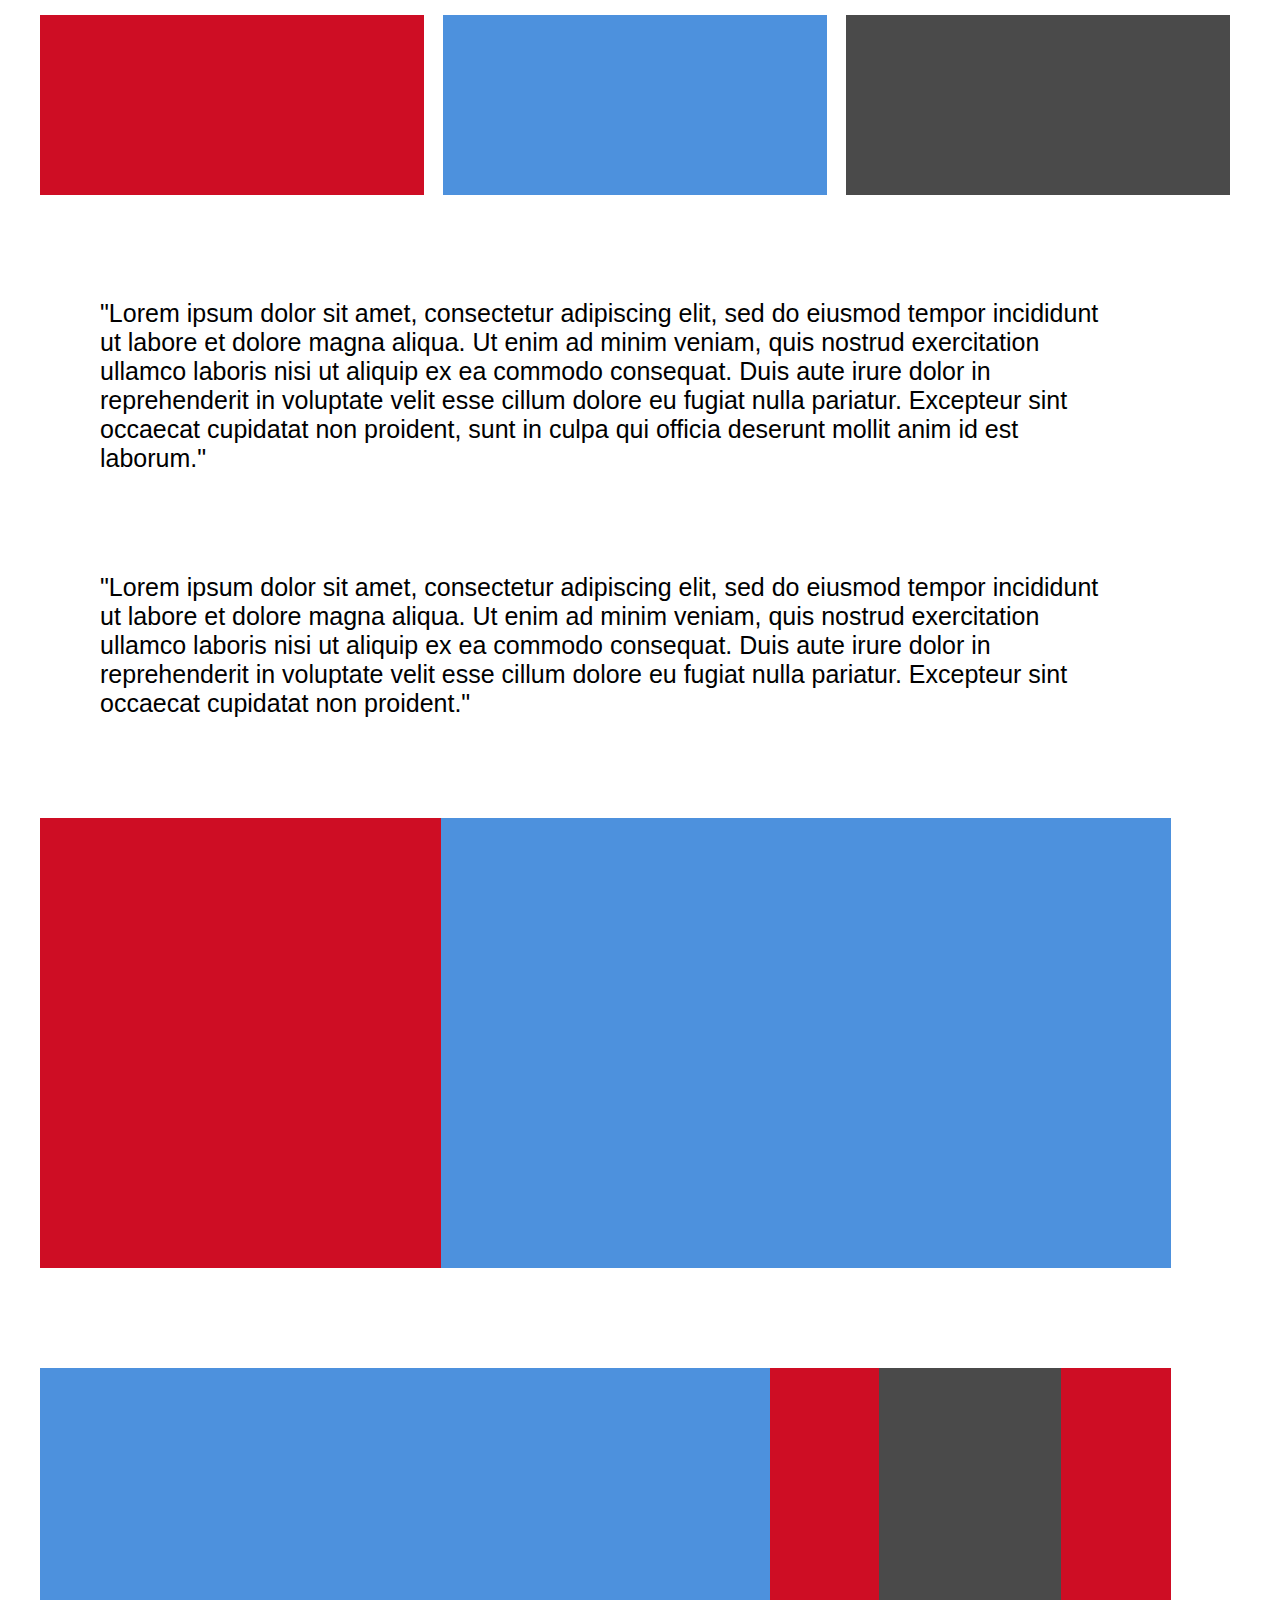
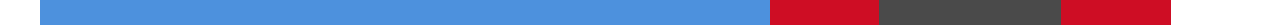
<file: first/index.html>
<!DOCTYPE html>
<html>
<head>
	<title></title>
	<link rel="stylesheet" href="style.css">
</head>
<body>
		<div class="box"></div>
		<div class="box two"></div>
		<div class="box three"></div>
		<p>"Lorem ipsum dolor sit amet, consectetur adipiscing elit, sed do eiusmod tempor incididunt ut labore et dolore magna aliqua. Ut enim ad minim veniam, quis nostrud exercitation ullamco laboris nisi ut aliquip ex ea commodo consequat. Duis aute irure dolor in reprehenderit in voluptate velit esse cillum dolore eu fugiat nulla pariatur. Excepteur sint occaecat cupidatat non proident, sunt in culpa qui officia deserunt mollit anim id est laborum."
		</p>
		<p>"Lorem ipsum dolor sit amet, consectetur adipiscing elit, sed do eiusmod tempor incididunt ut labore et dolore magna aliqua. Ut enim ad minim veniam, quis nostrud exercitation ullamco laboris nisi ut aliquip ex ea commodo consequat. Duis aute irure dolor in reprehenderit in voluptate velit esse cillum dolore eu fugiat nulla pariatur. Excepteur sint occaecat cupidatat non proident."
		</p>
		<div class="third">
			<div class="box2"></div>
			<div class="box3"></div>
		</div>
		<div class="fourth">
			<div class="box4"></div>
			<div class="skinnyred"></div>
			<div class="box6"></div>
			<div class="skinnyred"></div>
		</div>
</body>
</html>
</file>
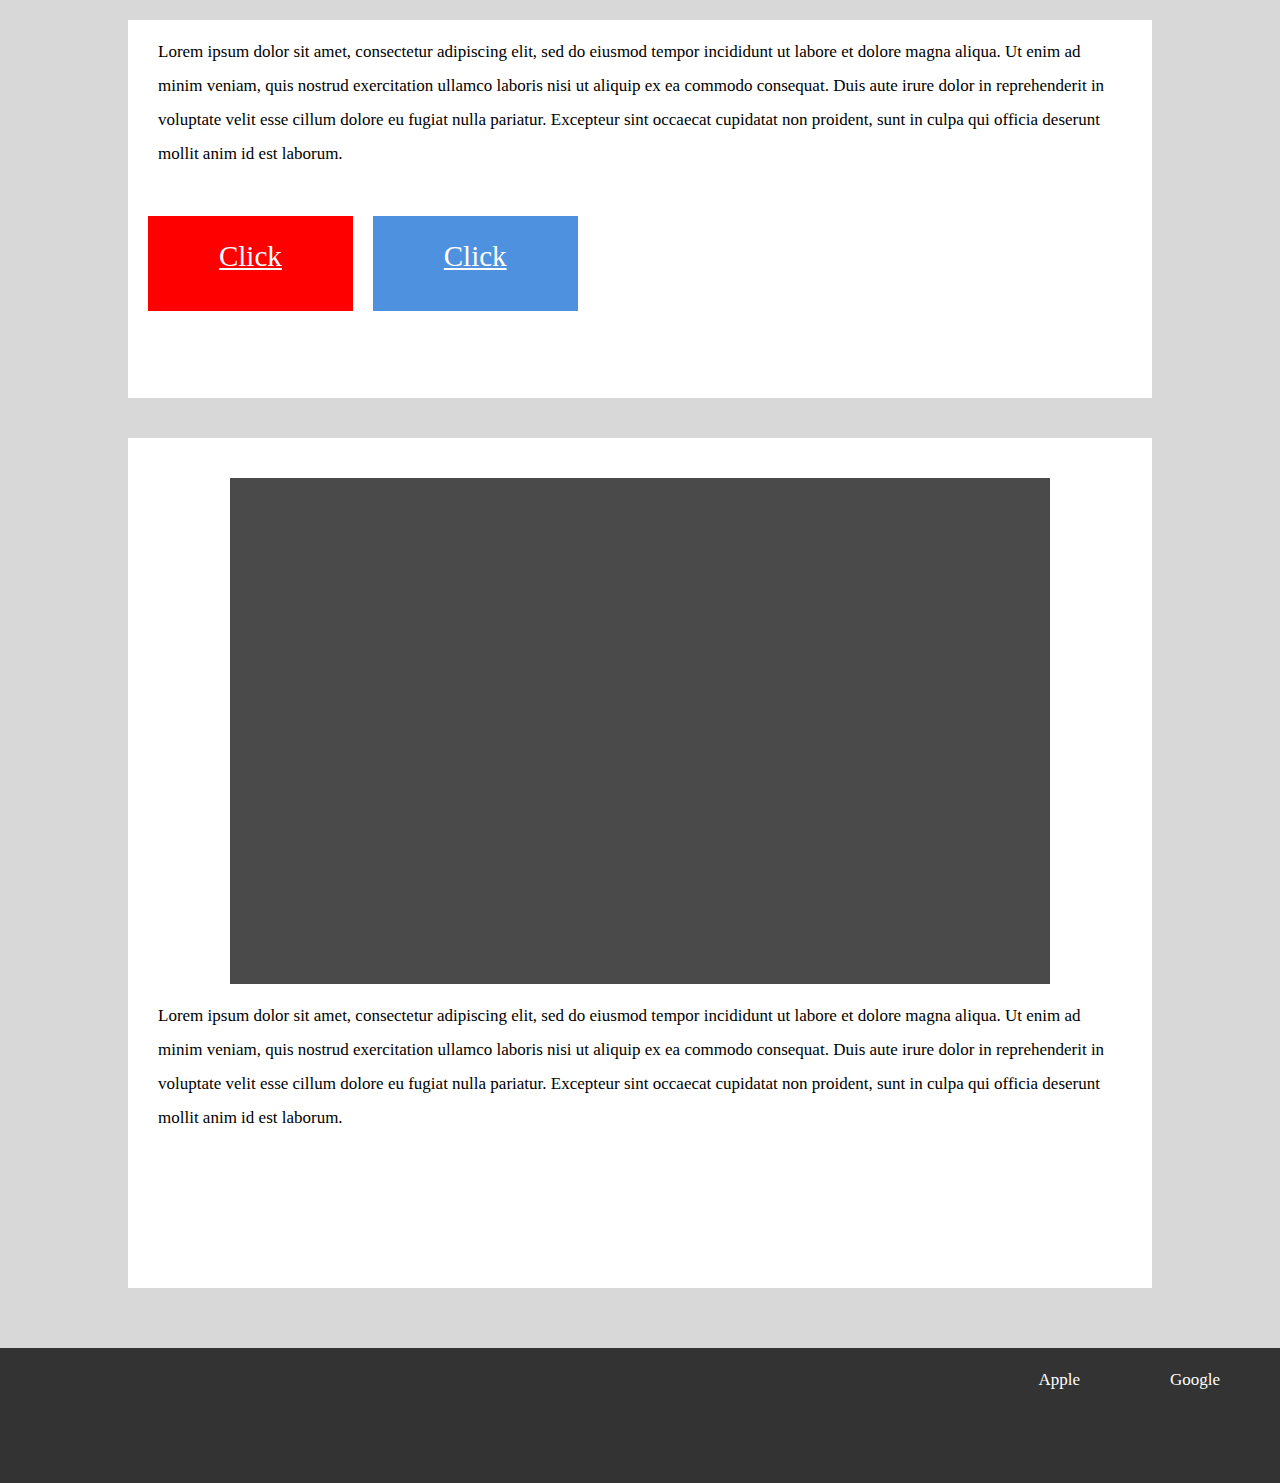
<file: second/index.html>
<!DOCTYPE html>
<html>
<head>
	<title></title>
	<link rel="stylesheet" href="style.css">
</head>
<body>
	<div class="one">
		<p>Lorem ipsum dolor sit amet, consectetur adipiscing elit, sed do eiusmod tempor incididunt ut labore et dolore magna aliqua. Ut enim ad minim veniam, quis nostrud exercitation ullamco laboris nisi ut aliquip ex ea commodo consequat. Duis aute irure dolor in reprehenderit in voluptate velit esse cillum dolore eu fugiat nulla pariatur. Excepteur sint occaecat cupidatat non proident, sunt in culpa qui officia deserunt mollit anim id est laborum.
		</p>
		<a href="google.com" class="button">Click</a>
		<a href="google.com" class="button bluebut">Click</a>
	</div>
	<div class="one two">
		<div class="pic"></div>	
		<p>Lorem ipsum dolor sit amet, consectetur adipiscing elit, sed do eiusmod tempor incididunt ut labore et dolore magna aliqua. Ut enim ad minim veniam, quis nostrud exercitation ullamco laboris nisi ut aliquip ex ea commodo consequat. Duis aute irure dolor in reprehenderit in voluptate velit esse cillum dolore eu fugiat nulla pariatur. Excepteur sint occaecat cupidatat non proident, sunt in culpa qui officia deserunt mollit anim id est laborum.
		</p>
	</div>
	<footer>
		<p class="compan">Apple</p>
		<p class="compan">Google</p>
	</footer>
</body>
</html>
</file>
<file: first/style.css>
html, body {
	height: 100%;
	width: 100%;
	margin: 0;
}

.box {
	height: 20%;
	width: 30%;
	display: inline-block;
	margin-top: 15px;
	margin-right: 15px;
	margin-left: 40px;
	background: #CE0D24;
}

.two {
	background: #4D91DD;
	margin-left: 0px;
}

.three{
	background: #4A4A4A;
	margin-left: 0px;
}

p { 
	margin: 100px;
	max-width: 1000px;
	font-family: "helvetica";
	font-size: 25px;
}

.third {
	height: 50%;
	width: 95%;
}


.box2 {
	height: 100%;
	width: 33%;
	background: #CE0D24;
	margin-left: 40px;
	float: left;
}

.box3 {
	height: 100%;
	width: 60%;
	margin-right: 15px;
	background: #4D91DD;
	float: left;
}

.fourth {
	height: 30%;
	width: 95%;
}

.box4 {
	height: 95%;
	background: #4D91DD;
	width: 60%;
	margin-left: 40px;
	/*clear: both;*/
	margin-top: 100px;
	float: left;
}

.skinnyred {
	height: 95%;
	background: #CE0D24;
	width: 9%;
	float: left;
	margin-top: 100px;
}

.box6 {
	height: 95%;
	width: 15%;
	background: #4A4A4A;
	margin-top: 100px;
	float: left;
}
</file>
<file: second/style.css>
html, body {
	height: 100%;
	width: 100%;
	margin: 0;
	background: #D8D8D8;
}

.one {
	height: 42%;
	width: 80%;
	margin: 0 auto;
	margin-top: 20px;
	background: white;
}

p {
	padding: 15px 30px;
	font-size: 17px;
	margin-top: 0px;
	margin-bottom: 30px;
	line-height: 2;
}

.button {
	width: 20%;
	height: 25%;
	background: red;
	float: left;
	margin-left: 20px;
	margin-bottom: 25px;
	color: white;
	text-align: center;
	padding: 0px;
	font-size: 29px;
	vertical-align: middle;

	/*padding-top: 20px;
	padding-bottom: 20px;*/
	line-height: 80px;
}

.bluebut {
	background: #4E92DF;
}

.two {
	height: 90%;
	margin-bottom: 60px;
	margin-top: 40px;
	padding-top: 40px;
}

.pic {
	height: 60%;
	margin: 0 auto;
	background: #4A4A4A;
	width: 80%;
	padding-top: 20px;
}

footer {
	height: 15%;
	background: #333333;
	display: flex;
	justify-content: flex-end;
}

.compan {
	color: white;
	margin-right: 30px;
}
</file>
